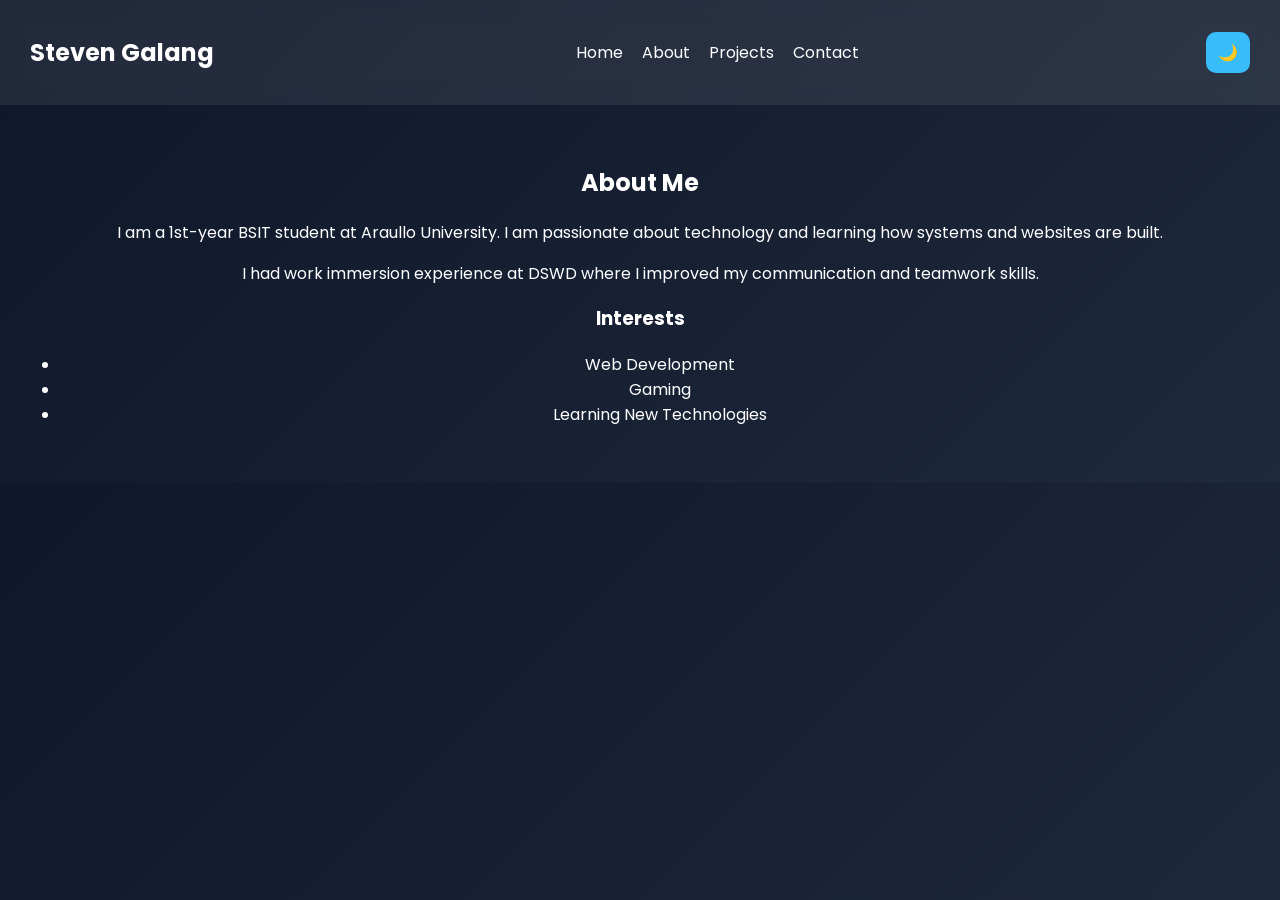
<file: about.html>
<!DOCTYPE html>
<html lang="en">
<head>
    <meta charset="UTF-8">
    <meta name="viewport" content="width=device-width, initial-scale=1.0">
    <title>About Me</title>
    <link rel="stylesheet" href="style.css">
</head>
<body>

<nav>
    <h2>Steven Galang</h2>
    <div>
        <a href="index.html">Home</a>
        <a href="about.html">About</a>
        <a href="projects.html">Projects</a>
        <a href="contact.html">Contact</a>
    </div><div class="toggle-btn" onclick="toggleMode()">🌙</div>
</nav>

<section class="container">
    <h1>About Me</h1>
    <p>I am a 1st-year BSIT student at Araullo University. I am passionate about technology and learning how systems and websites are built.</p>

    <p>I had work immersion experience at DSWD where I improved my communication and teamwork skills.</p>

    <h3>Interests</h3>
    <ul>
        <li>Web Development</li>
        <li>Gaming</li>
        <li>Learning New Technologies</li>
    </ul>
</section>

</body>
</html>
</file>
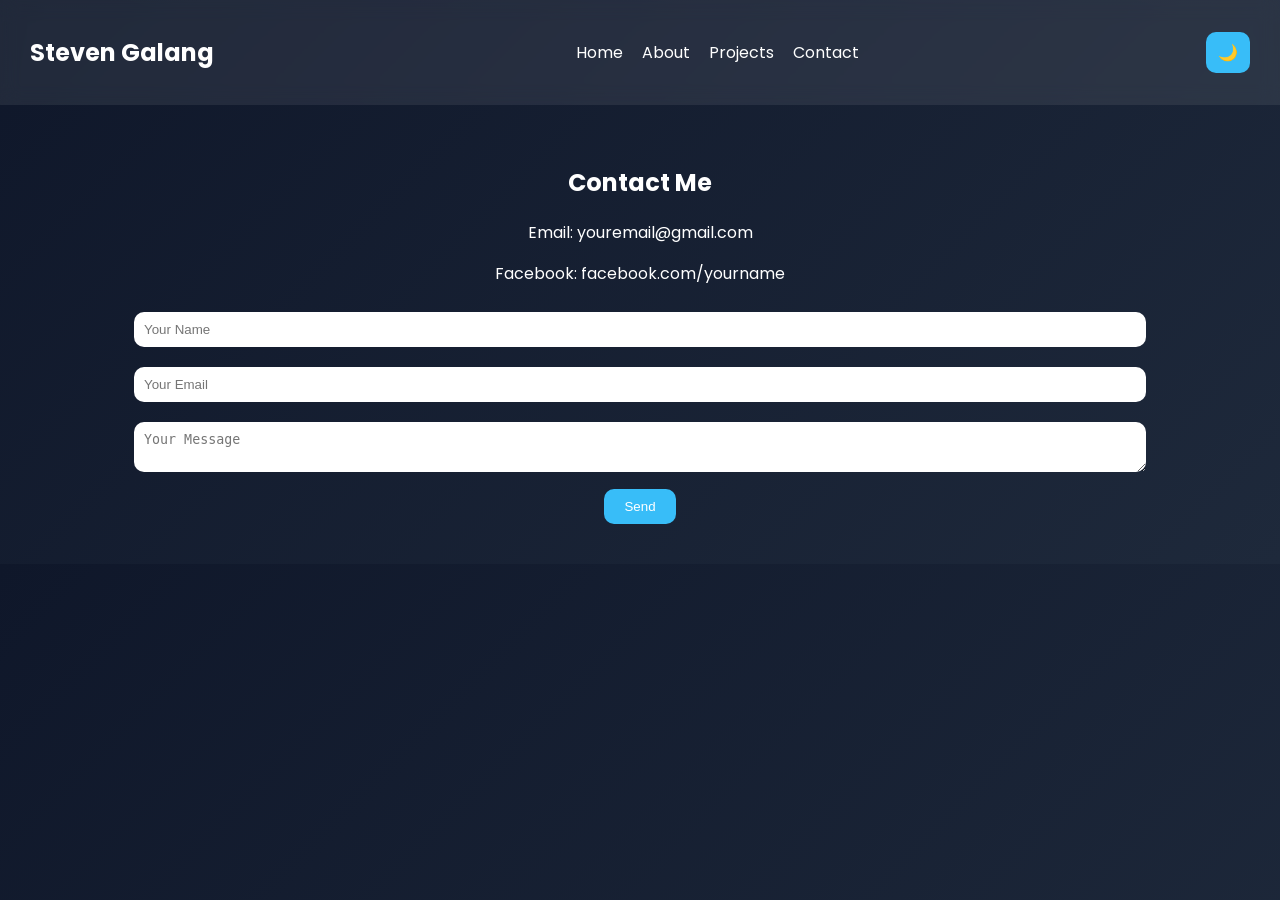
<file: contact.html>
<!DOCTYPE html>
<html lang="en">
<head>
    <meta charset="UTF-8">
    <meta name="viewport" content="width=device-width, initial-scale=1.0">
    <title>Contact</title>
    <link rel="stylesheet" href="style.css">
</head>
<body>

<nav>
    <h2>Steven Galang</h2>
    <div>
        <a href="index.html">Home</a>
        <a href="about.html">About</a>
        <a href="projects.html">Projects</a>
        <a href="contact.html">Contact</a>
    </div><div class="toggle-btn" onclick="toggleMode()">🌙</div>
</nav>

<section class="container">
    <h1>Contact Me</h1>

    <p>Email: youremail@gmail.com</p>
    <p>Facebook: facebook.com/yourname</p>

    <form>
        <input type="text" placeholder="Your Name" required><br>
        <input type="email" placeholder="Your Email" required><br>
        <textarea placeholder="Your Message" required></textarea><br>
        <button type="submit">Send</button>
    </form>

</section>

</body>
</html>
</file>
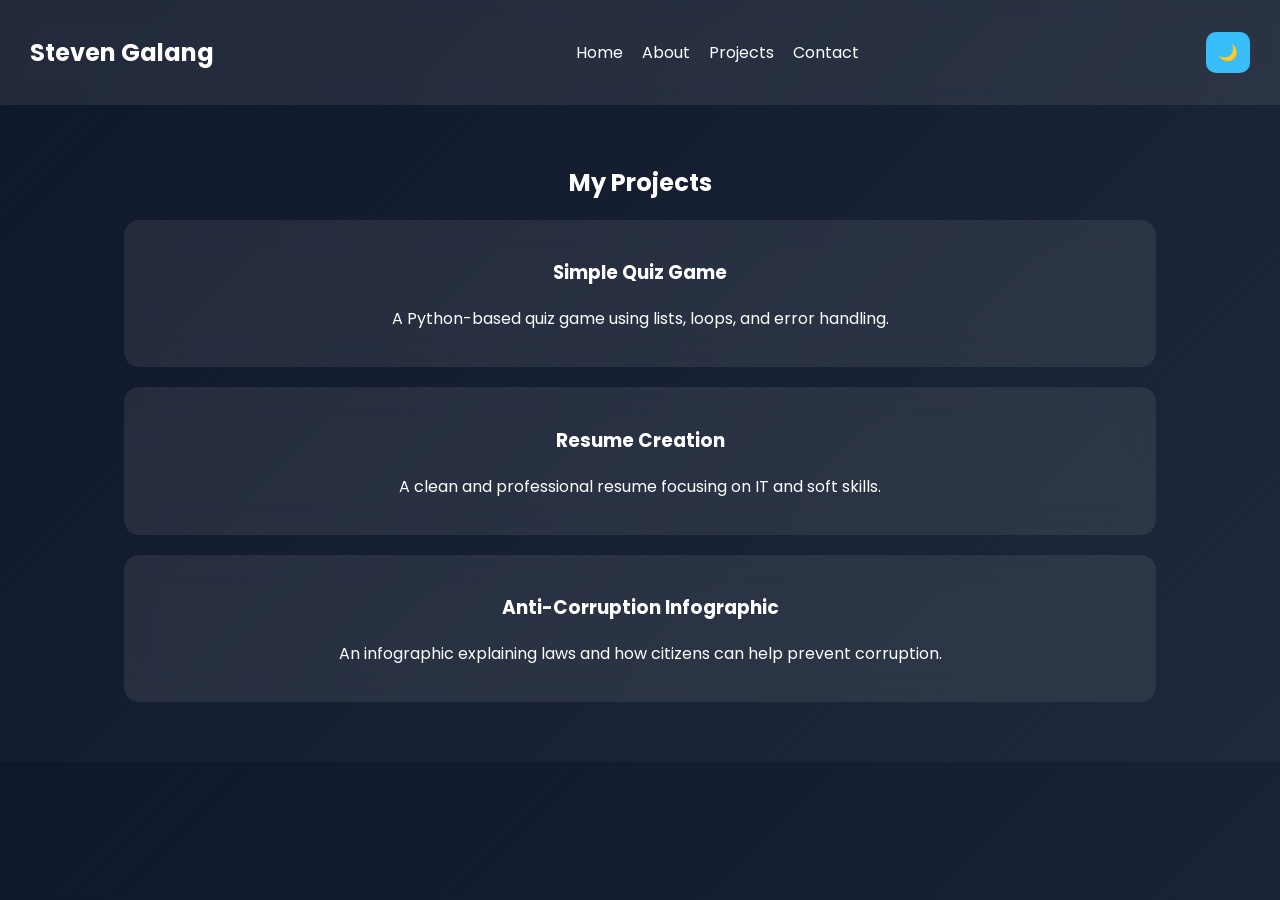
<file: projects.html>
<!DOCTYPE html>
<html lang="en">
<head>
    <meta charset="UTF-8">
    <meta name="viewport" content="width=device-width, initial-scale=1.0">
    <title>Projects</title>
    <link rel="stylesheet" href="style.css">
</head>
<body>

<nav>
    <h2>Steven Galang</h2>
    <div>
        <a href="index.html">Home</a>
        <a href="about.html">About</a>
        <a href="projects.html">Projects</a>
        <a href="contact.html">Contact</a>
    </div><div class="toggle-btn" onclick="toggleMode()">🌙</div>
</nav>

<section class="container">
    <h1>My Projects</h1>

    <div class="card">
        <h3>Simple Quiz Game</h3>
        <p>A Python-based quiz game using lists, loops, and error handling.</p>
    </div>

    <div class="card">
        <h3>Resume Creation</h3>
        <p>A clean and professional resume focusing on IT and soft skills.</p>
    </div>

    <div class="card">
        <h3>Anti-Corruption Infographic</h3>
        <p>An infographic explaining laws and how citizens can help prevent corruption.</p>
    </div>

</section>

</body>
</html>
</file>
<file: style.css>
@import url('https://fonts.googleapis.com/css2?family=Poppins:wght@300;400;600&display=swap');

:root {
    --bg: #0f172a;
    --card: rgba(255, 255, 255, 0.08);
    --text: #ffffff;
    --accent: #38bdf8;
}

.light-mode {
    --bg: #f4f4f4;
    --card: rgba(255,255,255,0.7);
    --text: #111;
}

body {
    margin: 0;
    font-family: 'Poppins', sans-serif;
    background: linear-gradient(135deg, #0f172a, #1e293b);
    color: var(--text);
    transition: 0.3s;
}

/* NAVBAR */
nav {
    display: flex;
    justify-content: space-between;
    align-items: center;
    padding: 15px 30px;
    backdrop-filter: blur(10px);
    background: var(--card);
}

nav a {
    color: var(--text);
    margin-left: 15px;
    text-decoration: none;
    transition: 0.3s;
}

nav a:hover {
    color: var(--accent);
}

/* CONTAINER */
.container {
    padding: 40px 20px;
    text-align: center;
}

/* PROFILE */
.profile {
    width: 150px;
    border-radius: 50%;
    margin-bottom: 15px;
}

/* GLASS CARD */
.card {
    background: var(--card);
    backdrop-filter: blur(15px);
    border-radius: 15px;
    padding: 20px;
    margin: 20px auto;
    width: 80%;
    transition: 0.3s;
}

.card:hover {
    transform: translateY(-5px);
}

/* FORM */
input, textarea {
    width: 80%;
    padding: 10px;
    margin: 10px;
    border: none;
    border-radius: 10px;
}

button {
    padding: 10px 20px;
    border: none;
    border-radius: 10px;
    background: var(--accent);
    color: white;
    cursor: pointer;
}

button:hover {
    opacity: 0.8;
}

/* TOGGLE BUTTON */
.toggle-btn {
    cursor: pointer;
    padding: 8px 12px;
    background: var(--accent);
    border-radius: 10px;
}

/* RESPONSIVE */
@media (max-width: 600px) {
    nav {
        flex-direction: column;
    }

    .card {
        width: 95%;
    }
}
/* FADE-IN BASE */
.fade-in {
    opacity: 0;
    transform: translateY(20px);
    transition: all 0.8s ease;
}

/* SHOW WHEN ACTIVE */
.fade-in.show {
    opacity: 1;
    transform: translateY(0);
}

/* STAGGER EFFECT */
.fade-in.delay-1 { transition-delay: 0.2s; }
.fade-in.delay-2 { transition-delay: 0.4s; }
.fade-in.delay-3 { transition-delay: 0.6s; }

/* HOVER ANIMATION */
.card {
    transition: transform 0.3s ease, box-shadow 0.3s ease;
}

.card:hover {
    transform: translateY(-8px) scale(1.02);
    box-shadow: 0 10px 30px rgba(0,0,0,0.3);
}
</file>
